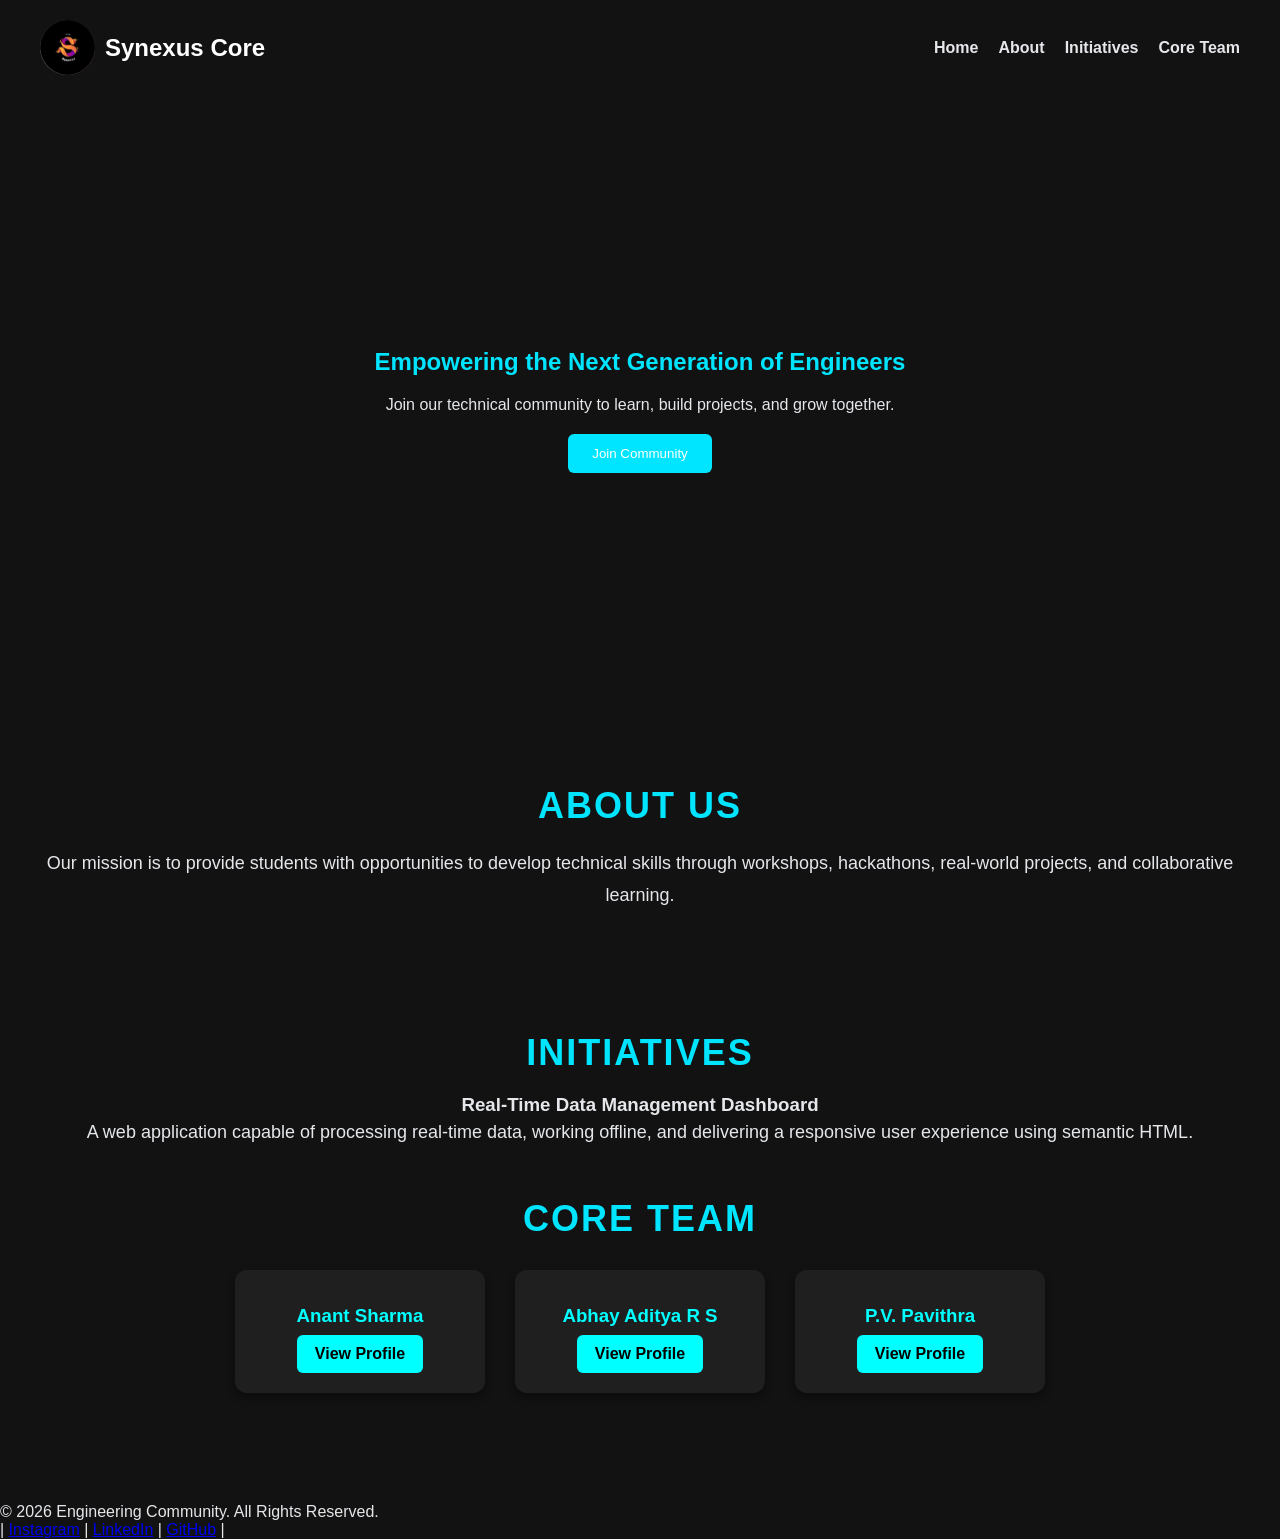
<file: index.htm>
<!DOCTYPE html>
<html lang="en">

<head>
    <meta charset="UTF-8">
    <meta name="viewport" content="width=device-width, initial-scale=1.0">
    <title>Synexus Community</title>
    <link rel="stylesheet" href="style.css">
</head>

<body>

    <header role="banner">
        <nav role="navigation">
      
            <a href="#" class="logo">
            <img src="logo.jpeg" alt="Synexus Logo" width="65" height="65"> 
            <span>Synexus Core</span>
            </a>
            <ul>
                <li><a href="#home">Home</a></li>
                <li><a href="#about">About</a></li>
                <li><a href="#initiatives">Initiatives</a></li>
                <li><a href="#team">Core Team</a></li>
            </ul>

        </nav>
    </header>

    <main role="main">

        <section id="home">

            <h1>Empowering the Next Generation of Engineers</h1>

            <p>
                Join our technical community to learn, build projects,
                and grow together.
            </p>

            <button>Join Community</button>

        </section>

        <section id="about">

            <h2>About Us</h2>

            <p>
                Our mission is to provide students with opportunities to
                develop technical skills through workshops, hackathons,
                real-world projects, and collaborative learning.
            </p>

        </section>

        <section id="initiatives">

            <h2>Initiatives</h2>

            <article>

                <h3>Real-Time Data Management Dashboard</h3>

                <p>
                    A web application capable of processing real-time data,
                    working offline, and delivering a responsive user
                    experience using semantic HTML.
                </p>

            </article>

        <section id="team">
    <h2>Core Team</h2>

    <div class="team-grid">

        <div class="profile-card">
            <h3>Anant Sharma</h3>
            <a href="https://linkedin.com/in/anant2005" target="_blank">View Profile</a>
        </div>

        <div class="profile-card">
            <h3>Abhay Aditya R S</h3>
            <a href="https://linkedin.com/in/abhayadityars" target="_blank">View Profile</a>
        </div>

        <div class="profile-card">
            <h3>P.V. Pavithra</h3>
            <a href="https://linkedin.com/in/pvpavitra040508" target="_blank">View Profile</a>
        </div>

    </div>
</section>

    </main>

    <footer role="contentinfo">

        <p>&copy; 2026 Engineering Community. All Rights Reserved.</p>

        <p>|
            <a href="https://www.instagram.com/synexuscore?igsh=amR0dGdwdWJuaDF5" target="_blank">Instagram</a> |
            <a href="https://www.linkedin.com/company/synexus-core/" target="_blank">LinkedIn</a> |
            <a href="https://github.com/Synexus-Core" target="_blank">GitHub</a> |
        </p>

    </footer>

</body>
</html>
</file>
<file: style.css>
/* Universal Reset */
* {
    margin: 0;
    padding: 0;
    box-sizing: border-box;
}

/* CSS Variables */
:root {
    --primary-color: #00e5ff;
    --text-color: #e5e7eb;
    --bg-color: #121212;
}

/* Body Styling */
body {
    background-color: var(--bg-color);
    font-family: Arial, Helvetica, sans-serif;
    color: var(--text-color);
}

/* Bonus Challenge */
h1 {
    margin-bottom: 20px;
    color: var(--primary-color);
}
/* Navigation Bar */
nav {
    display: flex;
    justify-content: space-between;
    align-items: center;
    padding: 20px 40px;
}

/* Navigation Links */
nav ul {
    display: flex;
    gap: 20px;
    list-style: none;
}

nav ul li a {
    text-decoration: none;
    color: var(--text-color);
    font-weight: bold;
}

nav ul li a:hover {
    color: var(--primary-color);
}

/* Hero Section */
#home {
    display: flex;
    flex-direction: column;
    justify-content: center;
    align-items: center;
    min-height: 70vh;
    text-align: center;
}

#home p {
    margin-bottom: 20px;
}

#home button {
    padding: 12px 24px;
    border: none;
    background-color: var(--primary-color);
    color: white;
    border-radius: 6px;
    cursor: pointer;
}

#home button:hover {
    opacity: 0.9;
}
.logo {
    display: flex;
    align-items: center;
    gap: 10px;
    text-decoration: none;
    color: white;
    font-size: 24px;
    font-weight: bold;
}

.logo img {
    width: 55px;
    height: 55px;
    border-radius: 50%;
}
/* Section Styling */
#about,
#initiatives,
#team {
    padding: 60px 40px;
    text-align: center;
}

/* Section Headings */
#about h2,
#initiatives h2,
#team h2 {
    font-size: 36px;
    font-weight: bold;
    color: var(--primary-color);
    margin-bottom: 20px;
    text-transform: uppercase;
    letter-spacing: 2px;
}

/* Paragraphs */
#about p,
#initiatives p,
#team p {
    font-size: 18px;
    line-height: 1.8;
    color: var(--text-color);
}
/* Team Section */
#team {
    text-align: center;
    padding: 50px 20px;
}

.team-grid {
    display: flex;
    justify-content: center;
    gap: 30px;
    flex-wrap: wrap;
    margin-top: 30px;
}

.profile-card {
    background: #1f1f1f;
    color: white;
    width: 250px;
    padding: 20px;
    border-radius: 12px;
    box-shadow: 0 4px 10px rgba(0,0,0,0.4);
    transition: transform 0.3s ease;
}

.profile-card:hover {
    transform: translateY(-5px);
}

.profile-card img {
    width: 150px;
    height: 150px;
    border-radius: 50%;
}

.profile-card h3 {
    margin-top: 15px;
    margin-bottom: 8px;
    color: cyan;
}

.profile-card p {
    color: #cccccc;
    margin-bottom: 15px;
}

.profile-card a {
    display: inline-block;
    text-decoration: none;
    background: cyan;
    color: black;
    padding: 10px 18px;
    border-radius: 6px;
    font-weight: bold;
}

.profile-card a:hover {
    background: #00bcd4;
}
</file>
